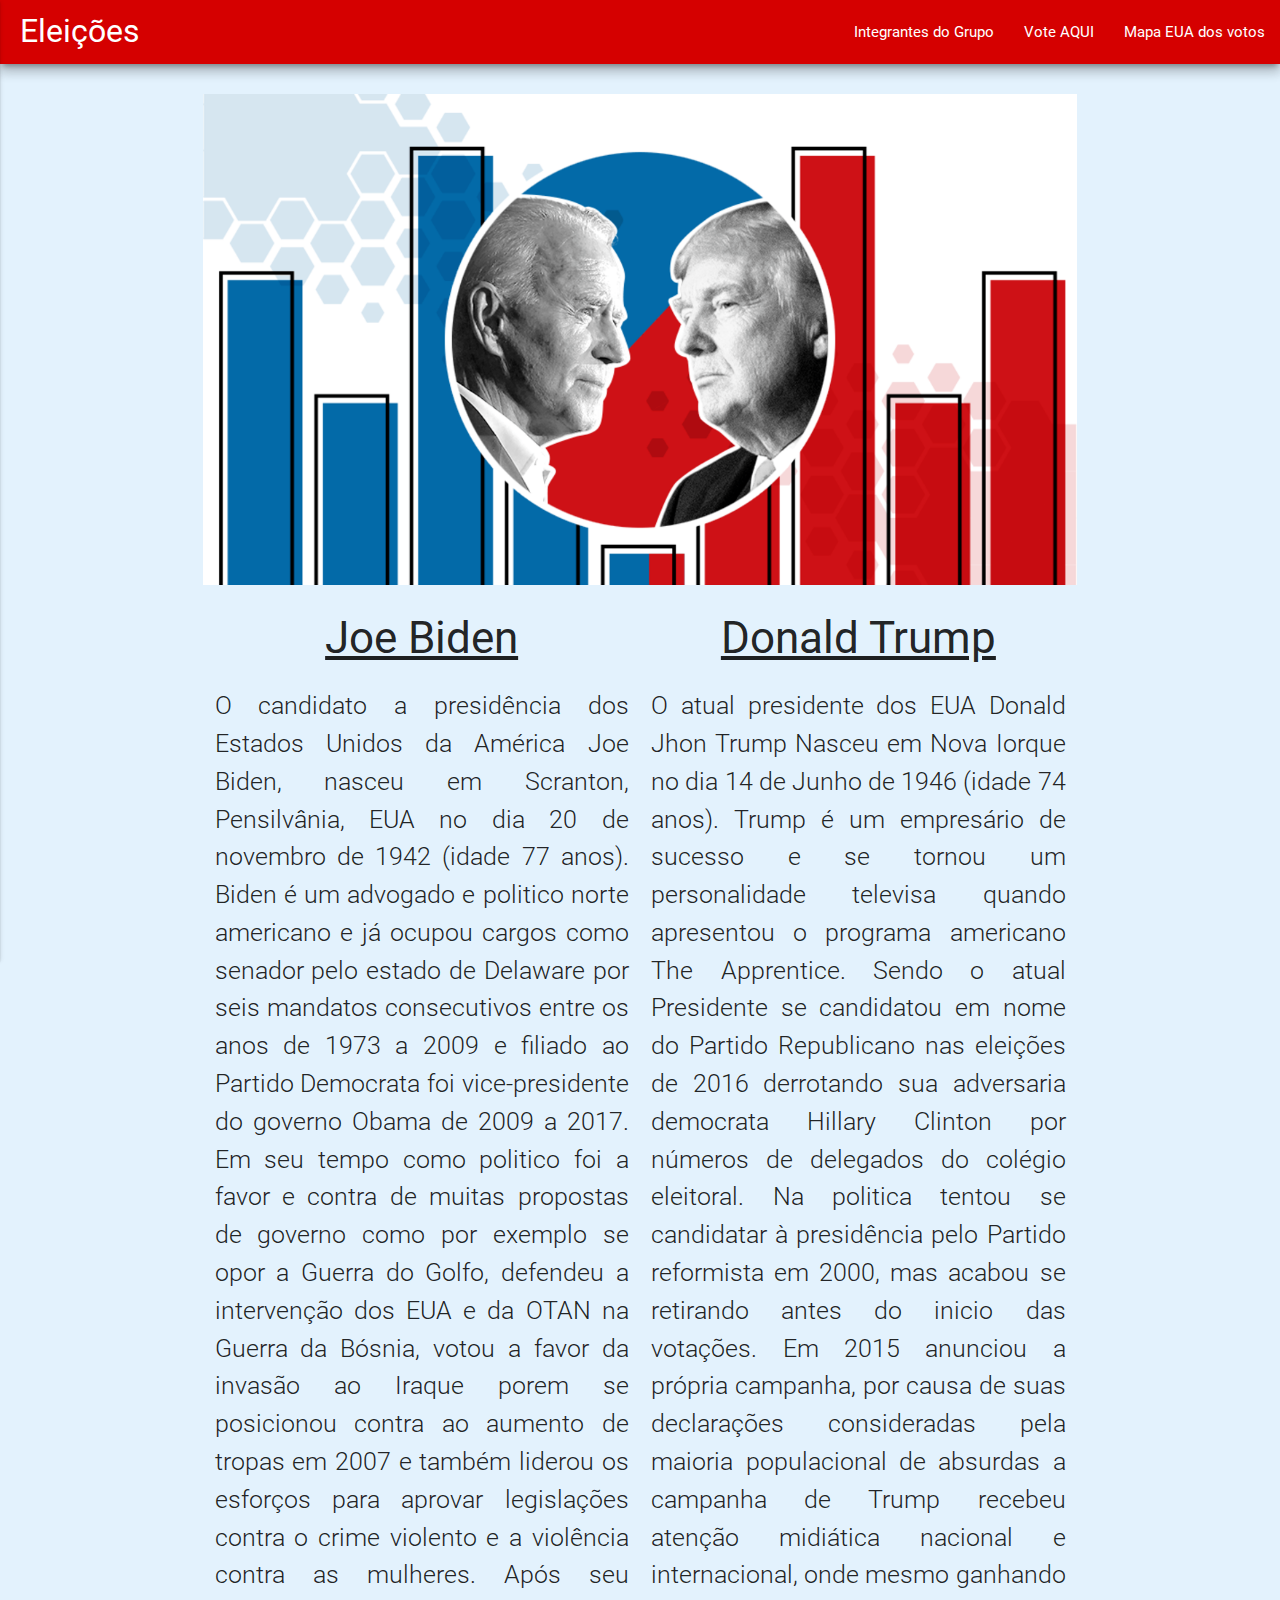
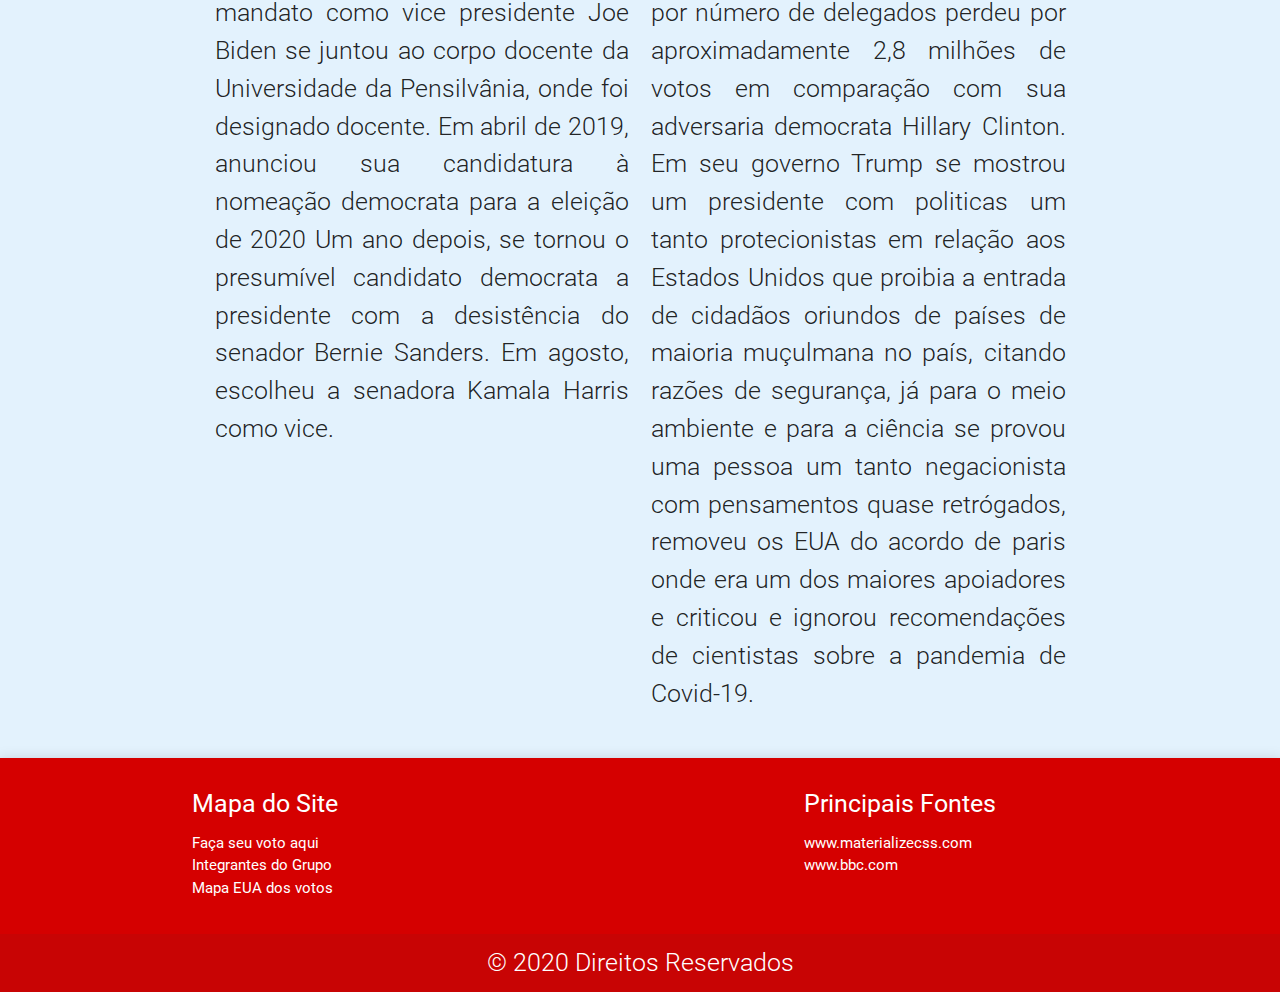
<file: Index.html>
<!DOCTYPE html>
    <html>
        <head>
            <title>Página Principal</title>
            <meta charset="utf-8">
            <meta name="viewport" content="width=device-width, initial-scale=1.0"/>
            <link type="text/css" rel="stylesheet" href="materialize/css/materialize.min.css"  media="screen,projection"/>
            <link href="https://fonts.googleapis.com/icon?family=Material+Icons" rel="stylesheet">
            <link rel="stylesheet" type="text/css" href="style.css">
        </head>
        <body class="#bbdefb blue lighten-5">
            <header>
                <nav class="red accent-4 z-depth-4">
                    <div class="nav-wrapper">
                        <a href="Index.html" class="brand-logo logo white-text">Eleições</a>
                        <a href="#" data-activates="mobile-demo" class="button-collapse"><i class="material-icons">menu</i></a>
                        <ul class="right hide-on-med-and-down white-text">
                            <li><a href="Integrantes.html" >Integrantes do Grupo</a></li>
                            <li><a href="Sistema de votos.html">Vote AQUI</a></li>
                            <li><a href="MapaVotos.html">Mapa EUA dos votos</a></li>
                        </ul>
                        <ul class="side-nav red center-align" id="mobile-demo">
                            <li><a href="Integrantes.html" class="white-text">Integrantes do Grupo</a></li>
                            <li><a href="Sistema de votos.html" class="white-text">Vote AQUI</a></li>
                            <li><a href="MapaVotos.html" class="white-text">Mapa EUA dos votos</a></li>
                        </ul>
                    </div>
                </nav>
            </header>
            <main>
                <div class="container row center-align">
                    <div class="section"></div>
                    <div class="col s12">
                        <img class="responsive-img" src="Arquivos\biden.trump.resized.png">
                    </div>
                    <div class="col s12 flow-text linktb">
                        <div class="col s6 left">
                            <h3><u>Joe Biden</u></h3>
                            <p style="text-align: justify;">
                                O candidato a presidência dos Estados Unidos da América Joe Biden, nasceu em Scranton, Pensilvânia, EUA no dia 20 de novembro de 1942 (idade 77 anos). Biden é um advogado e politico norte americano e já ocupou cargos como senador pelo estado de Delaware por seis mandatos consecutivos entre os anos de 1973 a 2009 e filiado ao Partido Democrata foi vice-presidente do governo Obama de 2009 a 2017.
                                Em seu tempo como politico foi a favor e contra de muitas propostas de governo como por exemplo se opor a Guerra do Golfo, defendeu a intervenção dos EUA e da OTAN na Guerra da Bósnia, votou a favor da invasão ao Iraque porem se posicionou contra ao aumento de tropas em 2007 e também liderou os esforços para aprovar legislações contra o crime violento e a violência contra as mulheres.
                                Após seu mandato como vice presidente Joe Biden se juntou ao corpo docente da Universidade da Pensilvânia, onde foi designado docente. Em abril de 2019, anunciou sua candidatura à nomeação democrata para a eleição de 2020 Um ano depois, se tornou o presumível candidato democrata a presidente com a desistência do senador Bernie Sanders. Em agosto, escolheu a senadora Kamala Harris como vice.        
                            </p>
                        </div>
                        <div class="right col s6">
                            <h3><u>Donald Trump</u></h3>
                            <p style="text-align: justify;">
                                O atual presidente dos EUA Donald Jhon Trump Nasceu em Nova Iorque no dia 14 de Junho de 1946 (idade 74 anos). Trump é um empresário de sucesso e se tornou um personalidade televisa quando apresentou o programa americano The Apprentice. Sendo o atual Presidente se candidatou em nome do Partido Republicano nas eleições de 2016 derrotando sua adversaria democrata Hillary Clinton por números de delegados do colégio eleitoral.
                                Na politica tentou se candidatar à presidência pelo Partido reformista em 2000, mas acabou se retirando antes do inicio das votações. Em 2015 anunciou a própria campanha, por causa de suas declarações consideradas pela maioria populacional de absurdas a campanha de Trump recebeu atenção midiática nacional e internacional, onde mesmo ganhando por número de delegados perdeu por aproximadamente 2,8 milhões de votos em comparação com sua adversaria democrata Hillary Clinton.
                                Em seu governo Trump se mostrou um presidente com politicas um tanto protecionistas em relação aos Estados Unidos que proibia a entrada de cidadãos oriundos de países de maioria muçulmana no país, citando razões de segurança, já para o meio ambiente e para a ciência se provou uma pessoa um tanto negacionista com pensamentos quase retrógados, removeu os EUA do acordo de paris onde era um dos maiores apoiadores e criticou e ignorou recomendações de  cientistas sobre a pandemia de Covid-19.
                            </p>
                        </div>
                    </div>
                </div>
            </main>
            <footer class="page-footer red accent-4 z-depth-4">
                <div class="container">
                    <div class="row">
                        <div class="col l6 s12">
                            <h5 class="white-text">Mapa do Site</h5>
                            <p>
                            <ul class="linktb">
                                <li>
                                    <a href="Sistema de votos.html" class="white-text">Faça seu voto aqui</a>
                                </li>
                                <li>
                                    <a href="" class="white-text">Integrantes do Grupo</a>
                                </li>
                                <li>
                                    <a href="MapaVotos.html" class="white-text">Mapa EUA dos votos</a>
                                </li>
                            </ul>
                            </p>
                        </div>
                        <div class="col l4 offset-l2 s12">
                            <h5 class="white-text">Principais Fontes</h5>
                            <ul class="linktb">
                            <li><a class="white-text" href="https://materializecss.com/">www.materializecss.com</a></li>
                            <li><a class="white-text" href="https://www.bbc.com/portuguese/internacional-54788165">www.bbc.com</a></li>
                            </ul>
                        </div>
                    </div>
                </div>
                    <div class="footer-copyright">
                        <div class="container center-align flow-text white-text">
                        © 2020 Direitos Reservados
                    </div>
                </div>
            </footer>
            <script type="text/javascript" src="https://code.jquery.com/jquery-3.2.1.min.js">
            </script>
            <script type="text/javascript" src="materialize/js/materialize.js">
            </script>
            <script type="text/javascript">
               $(".button-collapse").sideNav();
            </script>
        </body>
    </html>
</file>
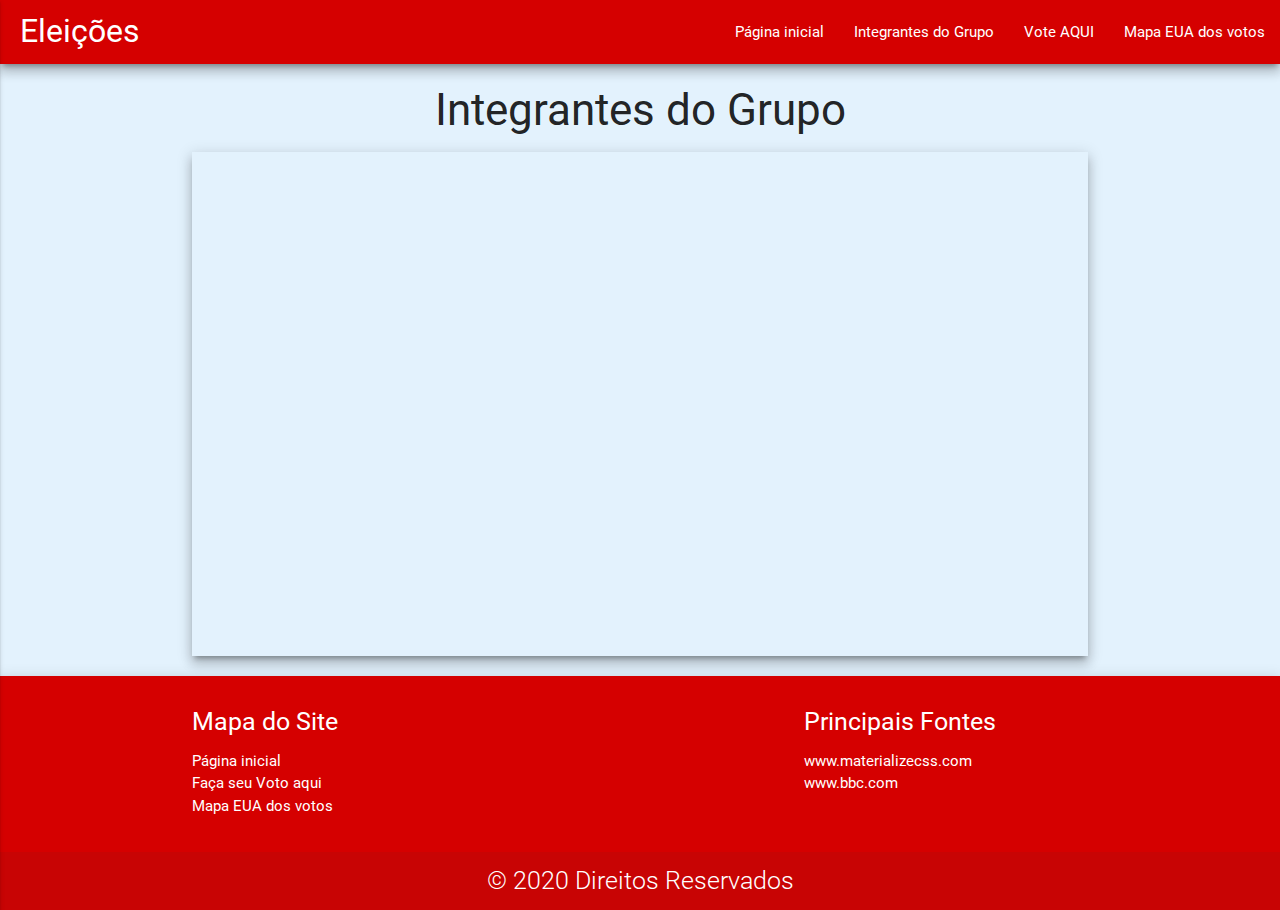
<file: Integrantes.html>
<!DOCTYPE html>
<html>
    <head>
        <title>Integrantes</title>
        <meta charset="utf-8">
        <meta name="viewport" content="width=device-width, initial-scale=1.0"/>
        <link type="text/css" rel="stylesheet" href="materialize/css/materialize.min.css"  media="screen,projection"/>
        <link href="https://fonts.googleapis.com/icon?family=Material+Icons" rel="stylesheet">
        <link rel="stylesheet" type="text/css" href="style.css">
    </head>
    <body class="#bbdefb blue lighten-5">
        <header>
            <nav class="red accent-4 z-depth-4">
                <div class="nav-wrapper">
                    <a href="Index.html" class="brand-logo logo white-text">Eleições</a>
                    <a href="#" data-activates="mobile-demo" class="button-collapse"><i class="material-icons">menu</i></a>
                    <ul class="right hide-on-med-and-down white-text">
                        <li><a href="Index.html">Página inicial</a></li>
                        <li><a href="Integrantes.html" >Integrantes do Grupo</a></li>
                        <li><a href="Sistema de votos.html">Vote AQUI</a></li>
                        <li><a href="MapaVotos.html">Mapa EUA dos votos</a></li>
                    </ul>
                    <ul class="side-nav red center-align" id="mobile-demo">
                        <li><a href="Index.html" class="white-text">Página inicial</a></li>
                        <li><a href="Integrantes.html" class="white-text">Integrantes do Grupo</a></li>
                        <li><a href="Sistema de votos.html" class="white-text">Vote AQUI</a></li>
                        <li><a href="MapaVotos.html" class="white-text">Mapa EUA dos votos</a></li>
                    </ul>
                </div>
            </nav>
        </header>
        <main class="container row center-align">
            <h3 class="center-align">
                Integrantes do Grupo
            </h3>
            <div class="video-container z-depth-4">
                <iframe width="560" height="315" src="https://www.youtube.com/embed/Ra4LwQW1pro?controls=0" frameborder="0" allow="accelerometer; autoplay; clipboard-write; encrypted-media; gyroscope; picture-in-picture" allowfullscreen></iframe>
            </div>
        </main>
        <footer class="page-footer red accent-4 z-depth-4">
            <div class="container">
                <div class="row">
                    <div class="col l6 s12">
                        <h5 class="white-text">Mapa do Site</h5>
                        <p>
                        <ul class="linktb">
                            <li>
                                <a href="Index.html" class="white-text">Página inicial</a>
                            </li>
                            <li>
                                <a href="Sistema de votos.html" class="white-text">Faça seu Voto aqui</a>
                            </li>
                            <li>
                                <a href="MapaVotos.html" class="white-text">Mapa EUA dos votos</a>
                            </li>
                        </ul>
                        </p>
                    </div>
                    <div class="col l4 offset-l2 s12">
                        <h5 class="white-text">Principais Fontes</h5>
                        <ul class="linktb">
                        <li><a class="white-text" href="https://materializecss.com/">www.materializecss.com</a></li>
                        <li><a class="white-text" href="https://www.bbc.com/portuguese/internacional-54788165">www.bbc.com</a></li>
                        </ul>
                    </div>
                </div>
            </div>
                <div class="footer-copyright">
                    <div class="container center-align flow-text white-text">
                    © 2020 Direitos Reservados
                </div>
            </div>
        </footer>
        <script type="text/javascript" src="https://code.jquery.com/jquery-3.2.1.min.js">
        </script>
        <script type="text/javascript" src="materialize/js/materialize.js">
        </script>
        <script type="text/javascript">
           $(".button-collapse").sideNav();
        </script>
    </body>
</html>
</file>
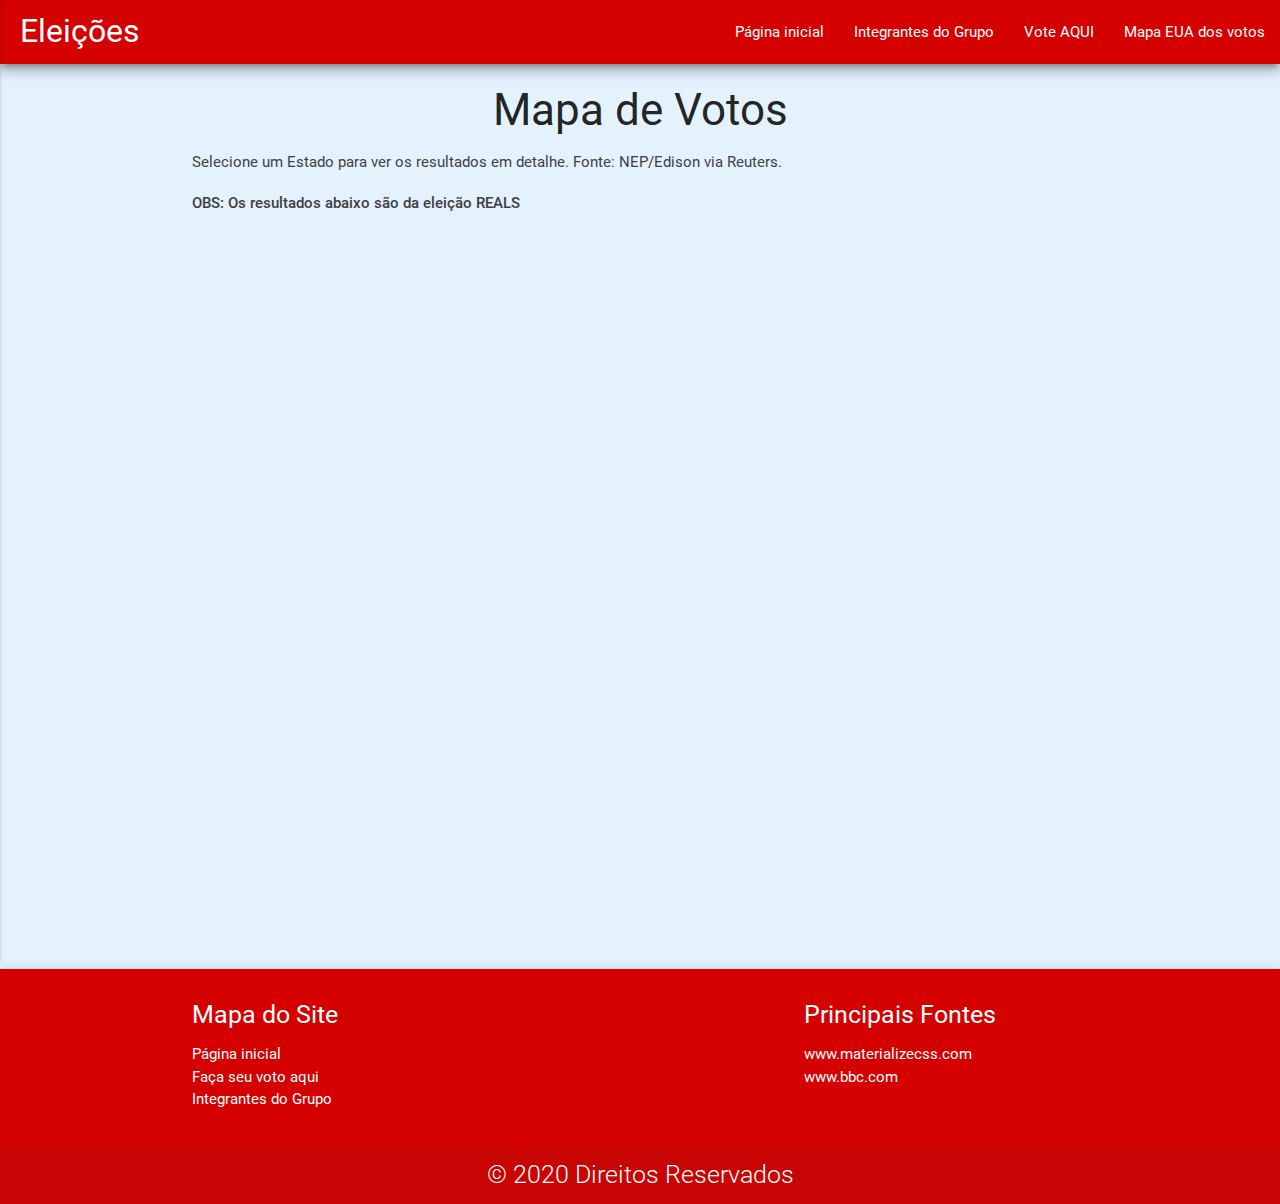
<file: MapaVotos.html>
<!DOCTYPE html>
<html>
    <head>
        <meta charset="UTF-8">
        <meta name="viewport" content="width=device-width, initial-scale=1.0">
        <title>MapaVotos</title>
        <link type="text/css" rel="stylesheet" href="materialize/css/materialize.min.css"  media="screen,projection"/>
        <link href="https://fonts.googleapis.com/icon?family=Material+Icons" rel="stylesheet">
        <link rel="stylesheet" type="text/css" href="style.css">
    </head>
    <body class="#bbdefb blue lighten-5">
            <nav class="red accent-4 z-depth-4">
                <div class="nav-wrapper">
                    <a href="Index.html" class="brand-logo logo white-text">Eleições</a>
                    <a href="#" data-activates="mobile-demo" class="button-collapse"><i class="material-icons">menu</i></a>
                    <ul class="right hide-on-med-and-down white-text">
                        <li><a href="Index.html">Página inicial</a></li>
                        <li><a href="Integrantes.html" >Integrantes do Grupo</a></li>
                        <li><a href="Sistema de votos.html">Vote AQUI</a></li>
                        <li><a href="MapaVotos.html">Mapa EUA dos votos</a></li>
                    </ul>
                    <ul class="side-nav red center-align" id="mobile-demo">
                        <li><a href="Index.html" class="white-text">Página inicial</a></li>
                        <li><a href="Integrantes.html" class="white-text">Integrantes do Grupo</a></li>
                        <li><a href="Sistema de votos.html" class="white-text">Vote AQUI</a></li>
                        <li><a href="MapaVotos.html" class="white-text">Mapa EUA dos votos</a></li>
                    </ul>
                </div>
            </nav>
        <main class="container row center-align">
            <div dir="ltr">
                <style data-emotion-css="g1l6cd-EmbedContent">
                    .css-g1l6cd-EmbedContent{max-width:61rem;margin:0 auto;}
                </style>
                <div class="css-g1l6cd-EmbedContent e1ehipuz1">
                    <style data-emotion-css="1bg60kn-Subheading">
                        .css-1bg60kn-Subheading{font-size:1.25rem;line-height:1.5rem;color:#3f3f42;font-weight:700;padding-top:1rem;padding-bottom:1rem;}@media (min-width:20rem) and (max-width:37.4375rem){.css-1bg60kn-Subheading{font-size:1.5rem;line-height:1.75rem;}}@media (min-width:37.5rem){.css-1bg60kn-Subheading{font-size:2rem;line-height:2.25rem;}}
                    </style>
                    <h3 class="center-align">
                        Mapa de Votos
                    </h3>
                    <style data-emotion-css="hym8bp-Paragraph">
                        .css-hym8bp-Paragraph{font-size:0.9375rem;line-height:1.25rem;color:#3f3f42;margin:1rem 0;max-width:47.25rem;}@media (min-width:20rem){.css-hym8bp-Paragraph{font-size:1rem;line-height:1.375rem;}}
                    </style>
                    <p class="css-hym8bp-Paragraph e1ehipuz3 left-align">
                        Selecione um Estado para ver os resultados em detalhe. Fonte: NEP/Edison via Reuters.<br><br>
                        <strong>OBS: Os resultados abaixo são da eleição REALS</strong>
                    </p>
                    <div id="election-us2020-results-map">
                        <iframe src="https://graphics.reuters.com/USA-ELECTION/RESULTS-LIVE-US/yzdvxakdlpx/media-embed.html?bbc=true&amp;headline=false&amp;mapOnly=true&amp;raceTypeNav=false&amp;refresh=false&amp;initialWidth=976&amp;childId=election-us2020-results-map&amp;parentTitle=Resultados%20das%20elei%C3%A7%C3%B5es%20americanas%20-%20BBC%20News%20Brasil&amp;parentUrl=https%3A%2F%2Fwww.bbc.com%2Fportuguese%2Felection%2Fus2020%2Fresults" width="100%" scrolling="no" marginheight="0" frameborder="0" class="pym-iframe" height="714px"></iframe>
                    </div>
                    <script> ((function init(id, url) {
                        requirejs(['https://news.files.bbci.co.uk/include/vjassets/js/vendor/pym-1.3.2.min.js'], function (pym) {
                        new pym.Parent(id, url, {});
                        });
                        }).call({},'election-us2020-results-map','https://graphics.reuters.com/USA-ELECTION/RESULTS-LIVE-US/yzdvxakdlpx/media-embed.html?bbc=true&headline=false&mapOnly=true&raceTypeNav=false&refresh=false'))
                    </script>
                </div>
            </div>
        </main>
        <footer class="page-footer red accent-4 z-depth-4">
            <div class="container">
                <div class="row">
                    <div class="col l6 s12">
                        <h5 class="white-text">Mapa do Site</h5>
                        <p>
                        <ul class="linktb">
                            <li>
                                <a href="Index.html" class="white-text">Página inicial</a>
                            </li>
                            <li>
                                <a href="Sistema de votos.html" class="white-text">Faça seu voto aqui</a>
                            </li>                                <li>
                               <a href="Integrantes.html" class="white-text">Integrantes do Grupo</a>
                            </li>
                        </ul>
                        </p>
                    </div>
                    <div class="col l4 offset-l2 s12">
                        <h5 class="white-text">Principais Fontes</h5>
                        <ul class="linktb">
                            <li><a class="white-text" href="https://materializecss.com/">www.materializecss.com</a></li>
                            <li><a class="white-text" href="https://www.bbc.com/portuguese/internacional-54788165">www.bbc.com</a></li>
                        </ul>
                    </div>
                </div>
            </div>
                <div class="footer-copyright">
                    <div class="container center-align flow-text white-text">
                    © 2020 Direitos Reservados
                </div>
            </div>
        </footer>
        <script type="text/javascript" src="https://code.jquery.com/jquery-3.2.1.min.js">
        </script>
        <script type="text/javascript" src="materialize/js/materialize.js">
        </script>
        <script type="text/javascript">
           $(".button-collapse").sideNav();
        </script>    
    </body>
</html>
</file>
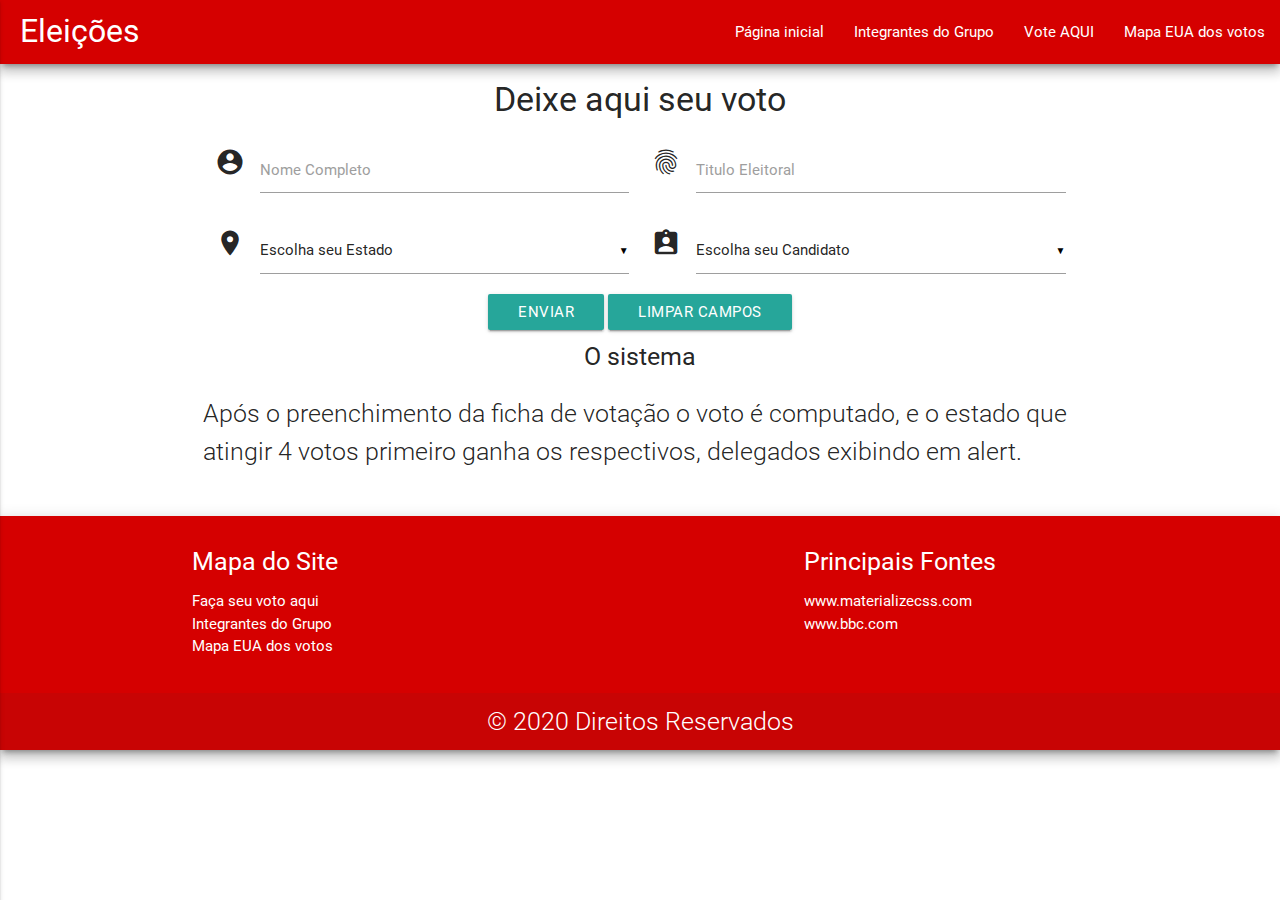
<file: Sistema de votos.html>
<!DOCTYPE html>
<head>
    <meta charset="utf-8">
    <meta name="viewport" content="width=device-width, initial-scale=1.0"/>
    <link type="text/css" rel="stylesheet" href="materialize/css/materialize.min.css"  media="screen,projection"/>
    <link href="https://fonts.googleapis.com/icon?family=Material+Icons" rel="stylesheet">
    <link rel="stylesheet" type="text/css" href="style.css">
    <title>Urna online</title>
    <script language='JavaScript'>
    function SomenteNumero(e){
        var tecla=(window.event)?event.keyCode:e.which;   
        if((tecla>47 && tecla<58)) return true;
        else{
            if (tecla==8 || tecla==0) return true;
        else  return false;
        }
    }   
    </script>
    <script type="text/javascript">
        var trpwa = 0;
        var trpca = 0;
        var trpKA = 0;
        var trpTE = 0;
        var trpWis = 0;
        var bdwa = 0;
        var bdca = 0;
        var bdKA = 0;
        var bdTE = 0;
        var bdWis = 0;

        function soma(prss, std){
           switch (std) {
                case "washington":
                if (prss == "donald"){
                    trpwa++;
                    console.log("trump recebeu um voto em washington");
                    if(trpwa==4){
                        alert("Trump ganhou em washington os 12 delegados")
                        document.getElementById(washington).disabled=true;
                    }
                }
                else{
                    bdwa++;
                    console.log("Biden recebeu um voto em washington");
                    if(bdwa==4){
                        alert("Biden ganhou em washington os 12 delegados")
                    }
                }
                break;

                case "Califórnia":
                if (prss == "donald"){
                    trpca++;
                    console.log("trump recebeu um voto na Califórnia");
                    if(trpca==4){
                        alert("Trump ganhou na Califórnia os 55 delegados")
                    }
                }
                else{
                    bdca++;
                    console.log("Biden recebeu um voto na Califórnia");
                    if(bdca==4){
                        alert("Biden ganhou na Califórnia os 55 delegados")
                    }
                }
                break;

                case "Kansas":
                if (prss == "donald"){
                    trpKA++;
                    console.log("trump recebeu um voto no Kansas");
                    if(trpKA==4){
                        alert("Trump ganhou no Kansas os 6 delegados")
                    }
                }
                else{
                    bdKA++;
                    console.log("Biden recebeu um voto em Kansas");
                    if(bdKA==4){
                        alert("Biden ganhou no Kansas os 6 delegados")
                    }
                }
                break;
                case "Texas":
                if (prss == "donald"){
                    trpTE++;
                    console.log("trump recebeu um voto no Texas");
                    if(trpTE==4){
                        alert("Trump ganhou no Texas os 38 delegados")
                    }
                }
                else{
                    bdTE++;
                    console.log("Biden recebeu um voto no Texas");
                    if(bdTE==4){
                        alert("Biden ganhou no Texas os 38 delegados")
                    }
                }
                break;
                case "Wisconsin":
                if (prss == "donald"){
                    trpWis++;
                    console.log("trump recebeu um voto em Wisconsin");
                    if(trpWis==4){
                        alert("Trump ganhou em washington os 12 delegados")
                    }
                }
                else{
                    bdWis++;
                    console.log("Biden recebeu um voto em Wisconsin");
                    if(bdWis==4){
                        alert("Biden ganhou em washington os 12 delegados")
                    }
                }
                break;
           }
        }
        function enviardados(){
            var nome = document.fichaVoto.NOME.value;
            var titulo = document.fichaVoto.titulo.value;
            var prss = document.fichaVoto.candidato.value;
            var std = document.fichaVoto.estado.value;

            if(nome == '' || titulo == '' || prss == '' || std ==''){
            alert('Preencha todos os campos!');
            }
            else{
            soma(prss, std);
            }
        };    
    </script>
</head>
<body>
    <header>
        <nav class="red accent-4 z-depth-4">
            <div class="nav-wrapper">
                <a href="Index.html" class="brand-logo logo white-text">Eleições</a>
                <a href="#" data-activates="mobile-demo" class="button-collapse"><i class="material-icons">menu</i></a>
                <ul class="right hide-on-med-and-down white-text">
                    <li><a href="Index.html">Página inicial</a></li>
                    <li><a href="Integrantes.html" >Integrantes do Grupo</a></li>
                    <li><a href="Sistema de votos.html">Vote AQUI</a></li>
                    <li><a href="MapaVotos.html">Mapa EUA dos votos</a></li>
                </ul>
                <ul class="side-nav red center-align" id="mobile-demo">
                    <li><a href="Index.html" class="white-text">Página inicial</a></li>
                    <li><a href="Integrantes.html" class="white-text">Integrantes do Grupo</a></li>
                    <li><a href="Sistema de votos.html" class="white-text">Vote AQUI</a></li>
                    <li><a href="MapaVotos.html" class="white-text">Mapa EUA dos votos</a></li>
                </ul>
            </div>
        </nav>
    </header>
    <main class="container row">
        <h4 class="center-align">
            Deixe aqui seu voto
        </h4>
        <form class="col s12" name="fichaVoto">
            <div class="input-field col s6">
                <i class="material-icons prefix">account_circle</i>
                <input id="name" name="NOME" type="text" class="validate">
                <label for="nome">Nome Completo</label>    
            </div>
            <div class="input-field col s6 right">
                <i class="material-icons prefix">fingerprint</i>
                <label for="titulo">Titulo Eleitoral</label>
                <input id="titulo" type="text" class="validate" maxlength="8" name="titulo" onkeypress="return SomenteNumero(event)">
            </div>
            <div class="input-field col s6">
                <i class="material-icons prefix">place</i>
                <select name="estado" class="validate" id="stdd"> 
                    <option value="" disabled selected>Escolha seu Estado</option>
                    <option value="washington" id="washington">Washington</option>
                    <option value="Califórnia" id="Califórnia">Califórnia</option>
                    <option value="Kansas" id="Kansas">Kansas</option>
                    <option value="Texas" id="Texas">Texas</option>
                    <option value="Wisconsin" id="Wisconsin">Wisconsin</option>
                </select>
            </div>
            <div class="input-field col s6">
                <i class="material-icons prefix">assignment_ind
                </i>
                <select name="candidato" class="validate" id="prs">
                    <option value="" disabled selected>Escolha seu Candidato</option>
                    <option data-icon="Arquivos\Trumpicon.png" class="circle" value="donald">Donald Trump</option>
                    <option data-icon="Arquivos\Bidenicon.png" class="circle" value="joe">Joe Biden</option>
                </select>
            </div>
            <div class="center-align">
                <a onclick="enviardados()" class="waves-effect waves-light btn">Enviar</a>
                <button class="btn waves-effect waves-light" type="reset" name="action">Limpar Campos</button>
            </div>
        </form>    
        <div class="col s12 flow-text left">
            <h5 class="center-align">O sistema</h5>
            <p>Após o preenchimento da ficha de votação o voto é computado, e o estado que atingir 4 votos primeiro ganha os respectivos, delegados exibindo em alert.</p>
        </div>
    </main>
    <footer class="page-footer red accent-4 z-depth-4">
        <div class="container">
            <div class="row">
                <div class="col l6 s12">
                    <h5 class="white-text">Mapa do Site</h5>
                    <p>
                    <ul class="linktb">
                        <li>
                            <a href="Sistema de votos.html" class="white-text">Faça seu voto aqui</a>
                        </li>
                        <li>
                            <a href="" class="white-text">Integrantes do Grupo</a>
                        </li>
                        <li>
                            <a href="MapaVotos.html" class="white-text">Mapa EUA dos votos</a>
                        </li>
                    </ul>
                    </p>
                </div>
                <div class="col l4 offset-l2 s12">
                    <h5 class="white-text">Principais Fontes</h5>
                    <ul class="linktb">
                    <li><a class="white-text" href="https://materializecss.com/">www.materializecss.com</a></li>
                    <li><a class="white-text" href="https://www.bbc.com/portuguese/internacional-54788165">www.bbc.com</a></li>
                    </ul>
                </div>
            </div>
        </div>
            <div class="footer-copyright">
                <div class="container center-align flow-text white-text">
                © 2020 Direitos Reservados
            </div>
        </div>
    </footer>
    <script type="text/javascript" src="https://code.jquery.com/jquery-3.2.1.min.js">
    </script>
    <script type="text/javascript" src="materialize/js/materialize.js">
    </script>
    <script type="text/javascript">
       $(".button-collapse").sideNav();
    </script> 
    <script>
        $(document).ready(function() {
        $('select').material_select();
        });
    </script>
</body>
</html>
</file>
<file: style.css>
.logo{
    margin-left: 20px;
}

.graph{
    max-width: 100%;
    height: auto;
}

.linktb a:link{
    color: aliceblue;
}

.linktb a:hover{
    text-decoration: underline;
}
</file>
